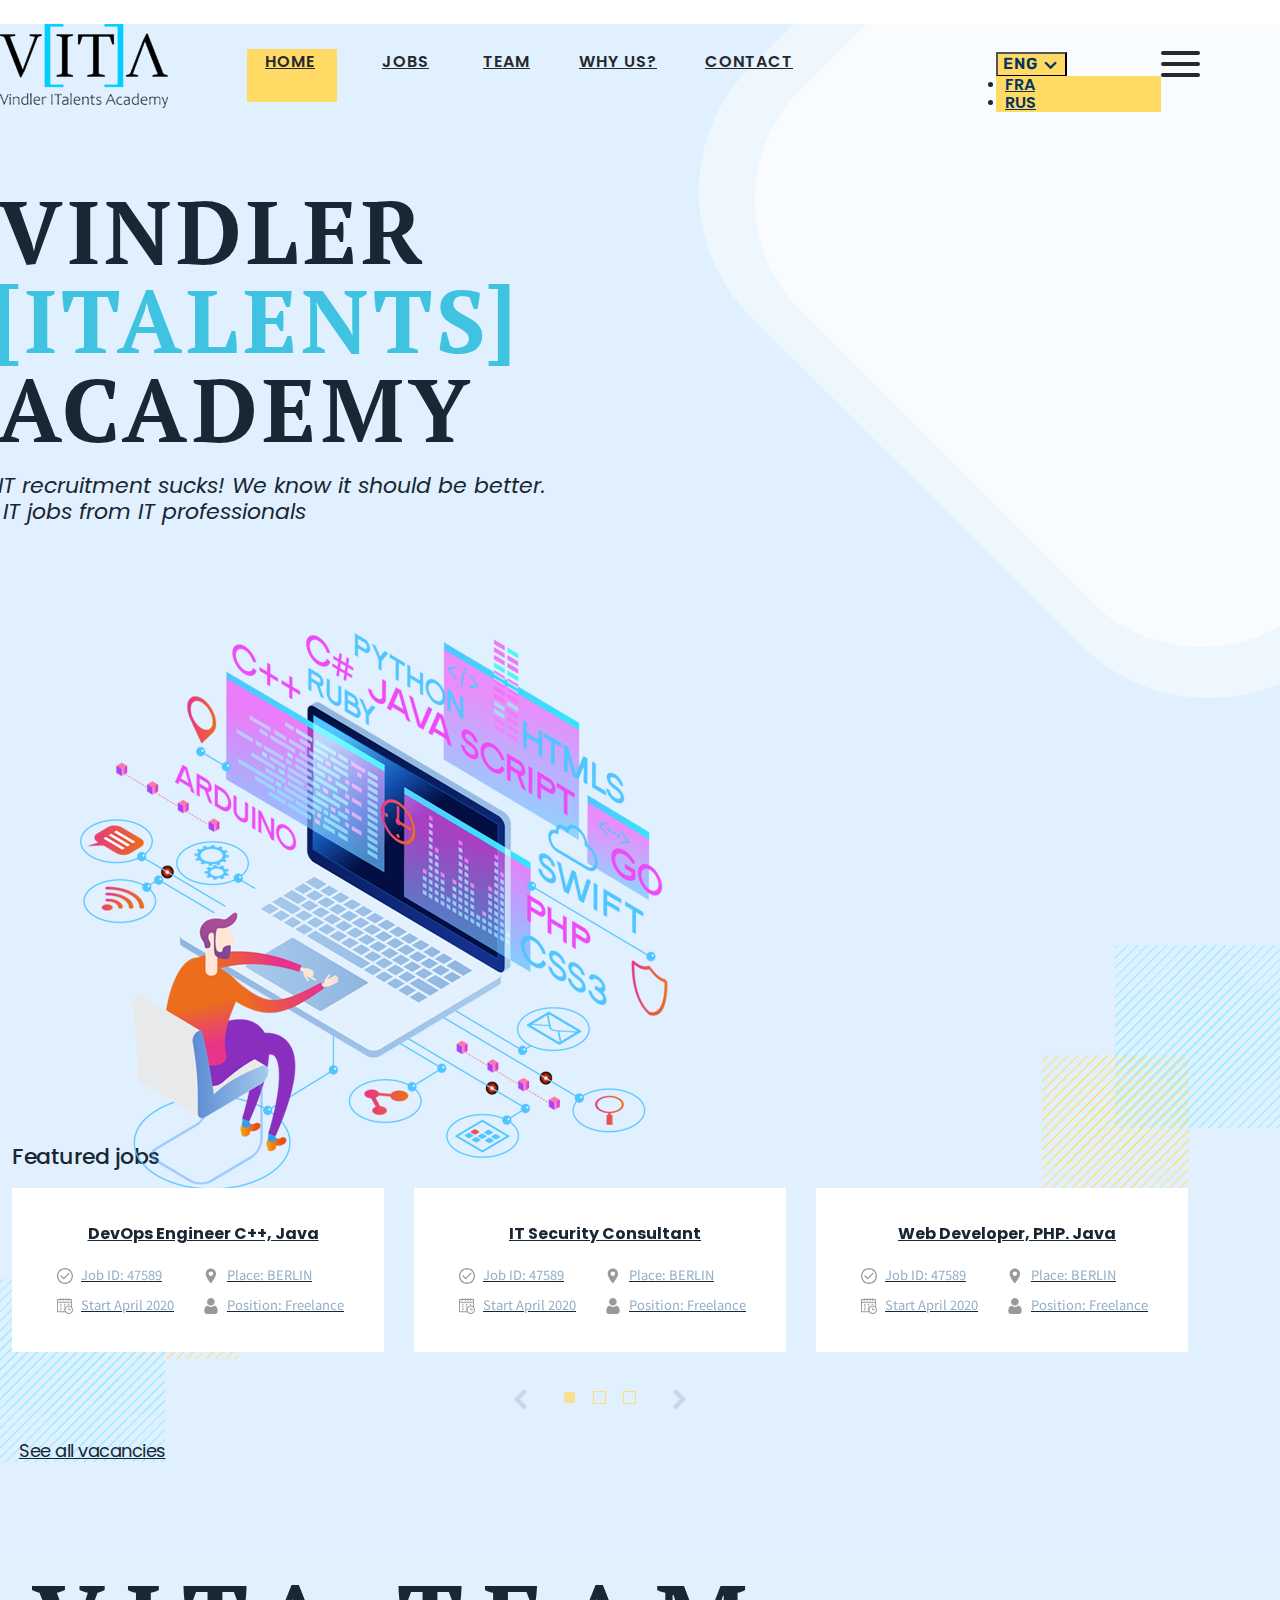
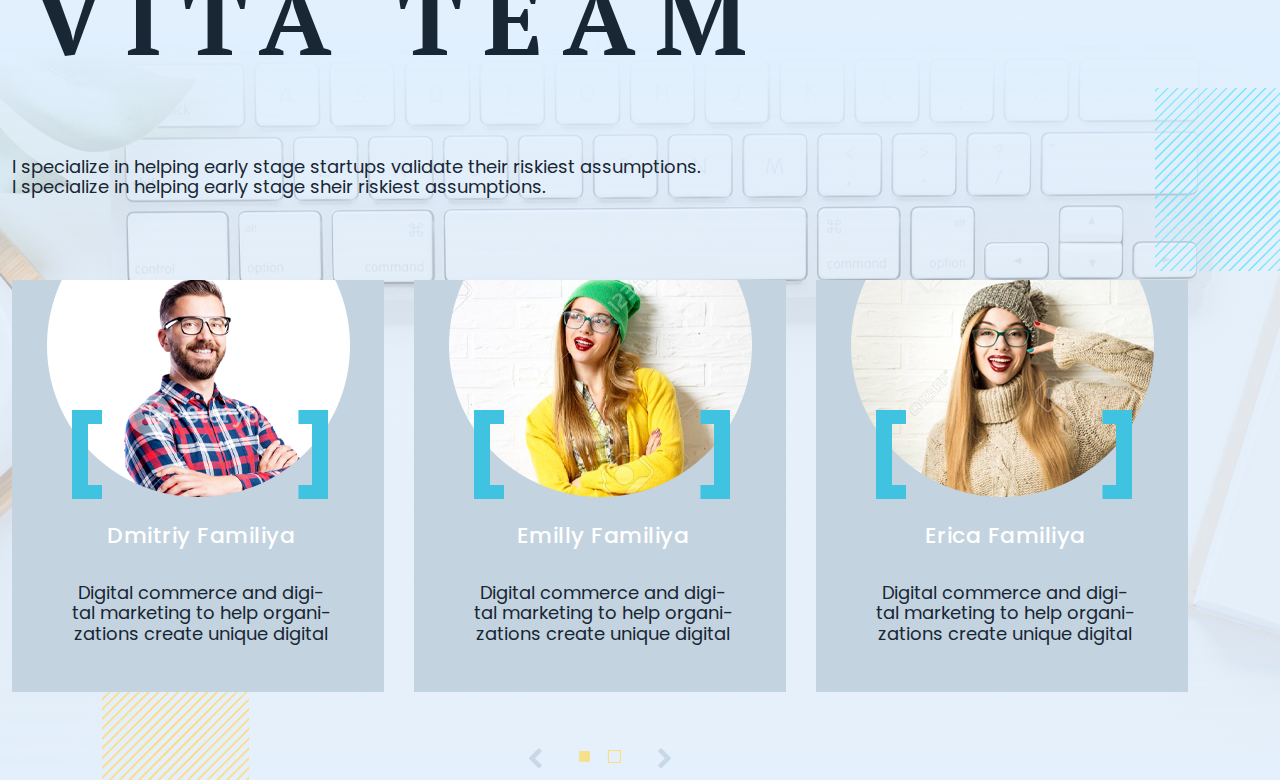
<file: index.html>
<!DOCTYPE html>
<html lang="en">
<head>
    <meta charset="utf-8">
    <meta http-equiv="X-UA-Compatible" content="IE=edge">
    <title>Vita</title>
    <meta name="viewport" content="width=device-width, initial-scale=1">
	<link rel="stylesheet" href="https://maxcdn.bootstrapcdn.com/bootstrap/3.3.6/css/bootstrap.min.css" integrity="sha384-1q8mTJOASx8j1Au+a5WDVnPi2lkFfwwEAa8hDDdjZlpLegxhjVME1fgjWPGmkzs7" crossorigin="anonymous">
    <link rel="stylesheet" href="assets/css/normalize.css">
	<link href="https://fonts.googleapis.com/css2?family=PT+Serif:wght@700&family=Poppins:wght@500&family=Rubik&display=swap&family=Noto+Sans+JP:wght@300&display=swap" rel="stylesheet">
	<link rel="stylesheet" href="assets/css/main.css">
	<link rel="stylesheet" href="https://stackpath.bootstrapcdn.com/font-awesome/4.7.0/css/font-awesome.min.css">
	<link rel="stylesheet" type="text/css" href="assets/slick/slick.css"/>
	<link rel="stylesheet" type="text/css" href="assets/slick/slick-theme.css"/>
	<script src="https://cdnjs.cloudflare.com/ajax/libs/jquery/3.5.0/jquery.min.js"></script>
	<script src="assets/slick/slick.min.js"></script>
	<script src="https://cdnjs.cloudflare.com/ajax/libs/twitter-bootstrap/4.4.0/js/bootstrap.bundle.min.js"></script>
</head>
<body>
<!-- begin wrapper -->
<div class="wrapper">
	<!-- begin content -->
	<div class="container-fluid vindler">
		<div class="container">
			<!-- begin header -->
			<header class="header">
				<!-- begin container-fluid_header -->
				<!-- begin header__side -->
				<div class="header__side">
					<a href="index.html" class="logo header__logo" title="На Главную">
						<img src="assets/img/logo.png" alt="Vita">
					</a>
						<nav class="nav-list">
							<a class="active" href="#">HOME</a>
							<a href="#">JOBS</a>
							<a href="#">TEAM</a>
							<a href="#">WHY US?</a>
							<a href="#">CONTACT</a>
						</nav>
				</div>
				<!-- end header__side -->
				<!-- begin header__side -->
				<div class="header__side header__side_right">
				  <div class="btn-group">
					<button type="button" data-toggle="dropdown" class="btn btn-link dropdown-toggle">ENG<i class="fa fa-angle-down"></i>
					</button>
					<!-- Выпадающее меню -->
					<ul class="dropdown-menu">
					  <!-- Пункты меню -->
					  <li><a href="#">FRA</a></li>
					  <li><a href="#">RUS</a></li>
					</ul>
				  </div>
				  <nav>
				  <div id="menuToggle">
					<input type="checkbox" />
					<span></span>
					<span></span>
					<span></span>
					<div id="menu">
					<div  class="menu-header">
						<p>Menu</p>
						<hr>
					</div>
					 <ul>
					  <li><a class="active" href="#">Home</a></li>
					  <li><a href="#">Jobs</a></li>
					  <li><a href="#">Team</a></li>
					  <li><a href="#">Why us?</a></li>
					  <li><a href="#">Contact</a></li>
					</ul>
					</div>
				  </div>
				</nav>
			</div>
				<!-- end container-fluid_header -->
			</header>
			<!-- end header -->
			<div class="row align-items-center">
				<div class="col-lg-6">
					<div class="header-container">
						<h1>Vindler<br><span>italents</span> <br>Academy</h1>
						<p id="prob">IT recruitment sucks! We know it should be better.<br /><span class="aditional">IT jobs from IT professionals</span></p>
					</div>
				</div>
				<div class="col-lg-6 d-none d-lg-block"><img alt="" class="img-absolute" src="assets/img/image1.png"></div>
			</div>
			<!-- begin carousel-wrapper -->
			<div class="carousel-wrapper">
				<div class="row">
					<div class="carousel-title">Featured jobs</div>
					<!-- begin carousel -->
					<div class="carousel" id="carousel">
						<!-- begin job -->
						<div class="job">
							<div class="job_preview-wrapper">
								<a href="#" class="preview job_preview">
										<h4 class="preview_title">DevOps Engineer C++, Java</h4>
										<div class="preview_info">
											<div><img alt="" src="assets/img/check-mark.svg">Job ID: 47589</div>
											<div><img alt="" src="assets/img/gps.svg">Place: BERLIN</div>
											<div><img alt="" src="assets/img/calendar.svg">Start April 2020</div>
											<div><img alt="" src="assets/img/user-4.svg">Position: Freelance</div>
										</div>
								</a>
							</div>
						</div>
						<!-- end job -->
						<!-- begin job -->
						<div class="job">
							<div class="job_preview-wrapper">
								<a href="#" class="preview job_preview">
										<h4 class="preview_title">IT Security Consultant</h4>
										<div class="preview_info">
											<div><img alt="" src="assets/img/check-mark.svg">Job ID: 47589</div>
											<div><img alt="" src="assets/img/gps.svg">Place: BERLIN</div>
											<div><img alt="" src="assets/img/calendar.svg">Start April 2020</div>
											<div><img alt="" src="assets/img/user-4.svg">Position: Freelance</div>
										</div>
								</a>
							</div>
						</div>
						<!-- end job -->
						<!-- begin job -->
						<div class="job">
							<div class="job_preview-wrapper">
								<a href="#" class="preview job_preview">
										<h4 class="preview_title">Web Developer, PHP. Java</h4>
										<div class="preview_info">
											<div><img alt="" src="assets/img/check-mark.svg">Job ID: 47589</div>
											<div><img alt="" src="assets/img/gps.svg">Place: BERLIN</div>
											<div><img alt="" src="assets/img/calendar.svg">Start April 2020</div>
											<div><img alt="" src="assets/img/user-4.svg">Position: Freelance</div>
										</div>
								</a>
							</div>
						</div>
						<!-- end job -->
						<!-- begin job -->
						<div class="job">
							<div class="job_preview-wrapper">
								<a href="#" class="preview job_preview">
										<h4 class="preview_title">Senior PHP Developer</h4>
										<div class="preview_info">
											<div><img alt="" src="assets/img/check-mark.svg">Job ID: 47589</div>
											<div><img alt="" src="assets/img/gps.svg">Place: BERLIN</div>
											<div><img alt="" src="assets/img/calendar.svg">Start April 2020</div>
											<div><img alt="" src="assets/img/user-4.svg">Position: Freelance</div>
										</div>
								</a>
							</div>
						</div>
						<!-- end job -->
						<!-- begin job -->
						<div class="job">
							<div class="job_preview-wrapper">
								<a href="#" class="preview job_preview">
										<h4 class="preview_title">IT Security Consultant</h4>
										<div class="preview_info">
											<div><img alt="" src="assets/img/check-mark.svg">Job ID: 47589</div>
											<div><img alt="" src="assets/img/gps.svg">Place: BERLIN</div>
											<div><img alt="" src="assets/img/calendar.svg">Start April 2020</div>
											<div><img alt="" src="assets/img/user-4.svg">Position: Freelance</div>
										</div>
								</a>
							</div>
						</div>
						<!-- end job -->
						<!-- begin job -->
						<div class="job">
							<div class="job_preview-wrapper">
								<a href="#" class="preview job_preview">
										<h4 class="preview_title">IT Security Consultant</h4>
										<div class="preview_info">
											<div><img alt="" src="assets/img/check-mark.svg">Job ID: 47589</div>
											<div><img alt="" src="assets/img/gps.svg">Place: BERLIN</div>
											<div><img alt="" src="assets/img/calendar.svg">Start April 2020</div>
											<div><img alt="" src="assets/img/user-4.svg">Position: Freelance</div>
										</div>
								</a>
							</div>
						</div>
						<!-- end job -->
						<!-- begin job -->
						<div class="job">
							<div class="job_preview-wrapper">
								<a href="#" class="preview job_preview">
										<h4 class="preview_title">Web Developer, PHP. Java</h4>
										<div class="preview_info">
											<div><img alt="" src="assets/img/check-mark.svg">Job ID: 47589</div>
											<div><img alt="" src="assets/img/gps.svg">Place: BERLIN</div>
											<div><img alt="" src="assets/img/calendar.svg">Start April 2020</div>
											<div><img alt="" src="assets/img/user-4.svg">Position: Freelance</div>
										</div>
								</a>
							</div>
						</div>
						<!-- end job -->
						<!-- begin job -->
						<div class="job">
							<div class="job_preview-wrapper">
								<a href="#" class="preview job_preview">
									<h4 class="preview_title">Senior PHP Developer</h4>
									<div class="preview_info">
										<div><img alt="" src="assets/img/check-mark.svg">Job ID: 47589</div>
										<div><img alt="" src="assets/img/gps.svg">Place: BERLIN</div>
										<div><img alt="" src="assets/img/calendar.svg">Start April 2020</div>
										<div><img alt="" src="assets/img/user-4.svg">Position: Freelance</div>
									</div>
								</a>
							</div>
						</div>
						<!-- end job -->
					</div>
					<div class="arrows-dots position-vindler"><div class="dots"></div></div>
					<!-- end carousel -->
					<div class="text-center font-l"><a href="#">See all vacancies</a></div>
				</div>
			</div>
			<!-- end carousel-wrapper -->
		</div>
	</div>
	<!-- end fluid -->
	<!-- end container -->
	<div class="container-fluid team">
		<div class="container">
			<!-- begin team-wrapper -->
			<div class="carousel-wrapper">
				<div class="row">
					<div class="team-info text-center">
					<h2>VITA TEAM</h2>
					<p>I specialize in helping early stage startups validate their riskiest assumptions.<br />I specialize in helping early stage sheir riskiest assumptions.</p>
					</div>
					<!-- begin carousel -->
					<div class="carousel" id="carousel-team">
						<!-- begin team -->
						<div class="team">
							<div class="team_preview-wrapper">
								<img alt="" src="assets/img/team1.png" class="mx-auto">
								<h4 class="preview_title name">Dmitriy Familiya</h4>
								<div class="preview_info"><p>Digital commerce and digi-<br/>tal marketing to help organi-<br/>zations create unique digital</p></div>
								<a href="#" class="see_profile">See profile</a>
								<div class="overlay"></div>
							</div>
						</div>
						<!-- end team -->
						<!-- begin team -->
						<div class="team">
							<div class="team_preview-wrapper">
								<img alt="" src="assets/img/team2.png" class="mx-auto">
								<h4 class="preview_title name">Emilly Familiya</h4>
								<div class="preview_info"><p>Digital commerce and digi-<br/>tal marketing to help organi-<br/>zations create unique digital</p></div>
								<a href="#" class="see_profile">See profile</a>
								<div class="overlay"></div>
							</div>
						</div>
						<!-- end team -->
						<!-- begin team -->
						<div class="team">
							<div class="team_preview-wrapper">
								<img alt="" src="assets/img/team3.png" class="mx-auto">
								<h4 class="preview_title name">Erica Familiya</h4>
								<div class="preview_info"><p>Digital commerce and digi-<br/>tal marketing to help organi-<br/>zations create unique digital</p></div>
								<a href="#" class="see_profile">See profile</a>
								<div class="overlay"></div>
							</div>
						</div>
						<!-- end team -->
						<!-- begin team -->
						<div class="team">
							<div class="team_preview-wrapper">
								<img alt="" src="assets/img/team1.png" class="mx-auto">
								<h4 class="preview_title name">Dmitriy Familiya</h4>
								<div class="preview_info"><p>Digital commerce and digi-<br/>tal marketing to help organi-<br/>zations create unique digital</p></div>
								<a href="#" class="see_profile">See profile</a>
								<div class="overlay"></div>
							</div>
						</div>
						<!-- end team -->
						<!-- begin team -->
						<div class="team">
							<div class="team_preview-wrapper">
								<img alt="" src="assets/img/team2.png" class="mx-auto">
								<h4 class="preview_title name">Emilly Familiya</h4>
								<div class="preview_info"><p>Digital commerce and digi-<br/>tal marketing to help organi-<br/>zations create unique digital</p></div>
								<a href="#" class="see_profile">See profile</a>
								<div class="overlay"></div>
							</div>
						</div>
						<!-- end team -->
						<!-- begin team -->
						<div class="team">
							<div class="team_preview-wrapper">
								<img alt="" src="assets/img/team3.png" class="mx-auto">
								<h4 class="preview_title name">Erica Familiya</h4>
								<div class="preview_info"><p>Digital commerce and digi-<br/>tal marketing to help organi-<br/>zations create unique digital</p></div>
								<a href="#" class="see_profile">See profile</a>
								<div class="overlay"></div>
							</div>
						</div>
						<!-- end team -->
					</div>
					<div class="arrows-dots position-team"><div class="dots-team"></div></div>
					<!-- end carousel -->
				</div>
			</div>
			<!-- end carousel-wrapper -->
		</div>
		<!-- end container -->
	</div>
	<!-- end team-wrapper -->
	<!-- begin footer -->
	<!-- end footer -->
	<!-- end content -->
</div>
<!-- end wrapper -->
<script src="assets/js/main.js"></script>
</body>
</html>
</file>
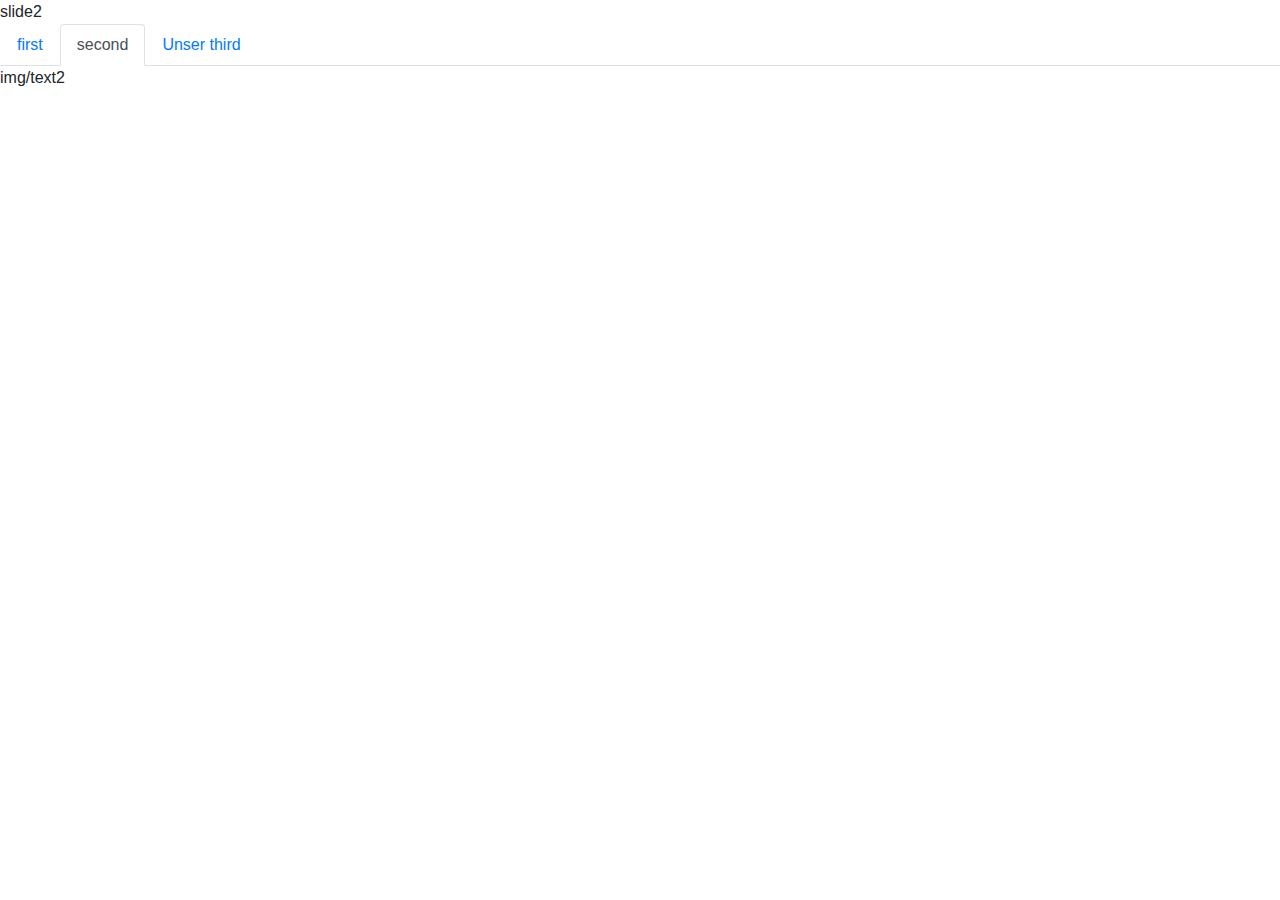
<file: tabs/index.html>
<!DOCTYPE html>
<html>
<head>
  <title>My First HTML</title>
  <meta charset="UTF-8">
 <link rel="stylesheet" href="https://stackpath.bootstrapcdn.com/bootstrap/4.3.1/css/bootstrap.min.css" integrity="sha384-ggOyR0iXCbMQv3Xipma34MD+dH/1fQ784/j6cY/iJTQUOhcWr7x9JvoRxT2MZw1T" crossorigin="anonymous">
<script src="https://code.jquery.com/jquery-3.3.1.slim.min.js" integrity="sha384-q8i/X+965DzO0rT7abK41JStQIAqVgRVzpbzo5smXKp4YfRvH+8abtTE1Pi6jizo" crossorigin="anonymous"></script>
<script src="https://cdnjs.cloudflare.com/ajax/libs/popper.js/1.14.7/umd/popper.min.js" integrity="sha384-UO2eT0CpHqdSJQ6hJty5KVphtPhzWj9WO1clHTMGa3JDZwrnQq4sF86dIHNDz0W1" crossorigin="anonymous"></script>
<script src="https://stackpath.bootstrapcdn.com/bootstrap/4.3.1/js/bootstrap.min.js" integrity="sha384-JjSmVgyd0p3pXB1rRibZUAYoIIy6OrQ6VrjIEaFf/nJGzIxFDsf4x0xIM+B07jRM" crossorigin="anonymous"></script><div class="B">
<body>    
	<div class="container1">

        <div class="tab-content" id="ueberTabA">
            <div class="tab-pane fade" id="panel_a_first" role="tabpanel" aria-labelledby="first-tab">
                slide1
            </div>
            <div class="tab-pane fade show active" id="panel_a_second" role="tabpanel" aria-labelledby="second-tab">
                slide2
            </div>
            <div class="tab-pane fade" id="panel_a_third" role="tabpanel" aria-labelledby="third-tab">
                slide3
            </div>
        </div>
    </div>

<div class="container2">
    <ul class="nav nav-tabs" id="ueberTab" role="tablist">
        <li class="nav-item"><a class="nav-link" id="first-tab" data-target="#panel_b_first" data-secondary="#panel_a_first" data-toggle="tab" href="#first" role="tab" aria-controls="first" aria-selected="false">first</a></li>
        <li class="nav-item"><a class="nav-link active" id="second-tab" data-target="#panel_b_second" data-secondary="#panel_a_second" data-toggle="tab" href="#second" role="tab" aria-controls="second" aria-selected="true">second</a></li>
        <li class="nav-item"><a class="nav-link" id="third-tab" data-target="#panel_b_thrid" data-secondary="#panel_a_third" data-toggle="tab" href="#third" role="tab" aria-controls="third" aria-selected="false">Unser third</a></li>
    </ul>
    <div class="tab-content" id="ueberTabB">
        <div class="tab-pane fade" id="panel_b_first" role="tabpanel" aria-labelledby="first-tab">
            img/text1
        </div>
        <div class="tab-pane fade show active" id="panel_b_second" role="tabpanel" aria-labelledby="second-tab">
            img/text2
        </div>
        <div class="tab-pane fade" id="panel_b_thrid" role="tabpanel" aria-labelledby="third-tab">
            img/text3
        </div>
    </div>
</div>
  <script src="index.js"></script>
</body>
</html>
</file>
<file: assets/css/main.css>
body,a{
	color: #192633;
	font-family: 'Poppins', sans-serif;
}
h1,h2,h3,h4,h5,h6{
    font-family: 'PT Serif', serif;
}
.header{
    margin-top: 24px;
	display: flex;
    justify-content: space-between;
}
.wrapper{
	background-color: #e1f0fe;
}
@media (min-width: 1200px){
.container {
    width: 1200px;
}
}
.vindler{
	background: url(../img/rectangle-back2.png) 100% 78% no-repeat, url(../img/rectangle-back3.png) 0 100% no-repeat, url(../img/rectangle-back1.png) 125% 0 no-repeat;
}
.slick img{height:100%;}
#menuToggle
{
  display: block;
  position: relative;
  top: 5px;
  left: 0px;
  z-index: 1;
  -webkit-user-select: none;
  user-select: none;
}
#menuToggle a
{
  text-decoration: none;
  color: #232323;
  transition: color 0.3s ease;
}
#menuToggle input
{
  display: block;
  width: 40px;
  height: 32px;
  position: absolute;
  top: -7px;
  left: -5px;
  cursor: pointer;
  opacity: 0; 
  z-index: 2; 
  -webkit-touch-callout: none;
}
.menu-header{
	display: none;
}
#menuToggle span
{
display: block;
    width: 39px;
    height: 4px;
    margin-bottom: 7px;
    position: relative;
    background: #26282b;
    border-radius: 3px;
    z-index: 1;
    transform-origin: 4px 0px;
    transition: transform 0.5s cubic-bezier(0.77,0.2,0.05,1.0),
 background 0.5s cubic-bezier(0.77,0.2,0.05,1.0),
 opacity 0.55s ease;
}
#menuToggle span:first-child
{
  transform-origin: 0% 0%;
}
#menuToggle span:nth-last-child(2)
{
  transform-origin: 0% 100%;
}
#menuToggle input:checked ~ span
{
  opacity: 1;
  transform: rotate(45deg) translate(-2px, -1px);
  background: #232323;
}
#menuToggle input:checked ~ span:nth-last-child(3)
{
  opacity: 0;
  transform: rotate(0deg) scale(0.2, 0.2);
}
#menuToggle input:checked ~ span:nth-last-child(2)
{
  transform: rotate(-45deg) translate(0, -1px);
}
#menu
{
  opacity: 0;
  position: absolute;
  width: 0px;
	padding-bottom: 10px;
    padding: 15px;
  background: #ffdb66;
  -webkit-font-smoothing: antialiased;
  transform: translate(-120%, 0);
  transition: width 0.5s,opacity 0.5s, transform 0.5s cubic-bezier(0.77,0.2,0.05,1.0);
}
#menu .active,#menu a:hover{color:#3fc3e1;}
#menu ul{list-style-type: none;padding-left: 0;}
#menu li
{
    margin: 7px 0;
}
#menu a{
    font-size: 16px;
    -webkit-transition: all 0.5s linear;
    -o-transition: all 0.5s linear;
    transition: all 0.5s linear;
  text-transform: uppercase;
}
#menuToggle input:checked ~ #menu
{
  width: 185px;
  transform: translate(-86%, 0);
  transition: width 0.5s,opacity 0.5s, transform 0.5s cubic-bezier(0.77,0.2,0.05,1.0);
  opacity: 1;
}
.header__side_right{
    margin-top: 22px;
    position: relative;
}
.bar_link>div{
    width: 38px;
    border-radius: 20px;
    height: 4px;
    background-color: black;
    margin: 6px 0;
}
.nav-list a{
	list-style-type: none;
	padding: 4px 22px 5px 18px;
	font-weight: 600;
	letter-spacing: 1px;
}
.nav-list a:nth-child(1){
    margin-left: 79px;
}
.nav-list a:nth-child(2){
    margin-left: 27px;
}
.nav-list a:nth-child(3){
    margin-left: 14px;
}
.nav-list a:nth-child(4){
    margin-left: 9px;
}
.nav-list a:nth-child(5){
    margin-left: 8px;
}
.nav-list .active,.nav-list a:hover{
    background-color: #ffdb66;
}
.nav-list a{
	color: #26282b;
	font-size: 16px;
}
.nav-list{
	list-style-type: none;
	margin: 0;
	display: flex;
	max-height: 53px;
	padding-top: 25px;
}
.header__side{
	display: flex;
}
.header__side_right {
    justify-content: space-between;
	font-family: 'Rubik', sans-serif;
}

.header__side_right .btn.btn-link {
    background-color: #ffdb66;
    padding: 0.5px 7px 0px 5px;
	min-width: 65px;
    display: flex;
    letter-spacing: 1px;
    color: #07335d;
    font-weight: 600;
    margin-right: 94px;
    margin-top: 6px;
}

.header__side_right .fa {
    font-size: 20px;
    margin-left: 6px;
    font-weight: 600;
}
.header__side_right .btn.btn-link:hover,.header__side_right .btn.btn-link:focus{
	text-decoration:none;
}
.header__side_right .dropdown-menu a{
	color: #07335d;
    padding: 0px;
    padding-top: 2px;
	font-weight:600;
}
.header__side_right .dropdown-menu a:hover{
	background-color:transparent;
	color: #3fc3e1;
}
.header__side_right .dropdown-menu{
    padding: 0px 9px;
    min-width: 65px;
    background-color: rgb(255, 219, 102);
    border: none;
    border-radius: 0;
    margin: 0;
    box-shadow: none;
    margin-top: -1px;
}
.header-container h1 span{
    color: #3fc3e1;
    padding: 0 30px;
    letter-spacing: 4.5px;
    margin-left: -3.5px;
    position: relative;
}
.header-container h1 span:before{
	position: absolute;
    content: '[';
    color: #3fc3e1;
    font-size: 89px;
    text-transform: uppercase;
    left: -3px;
    top: 7px;
}
.header-container h1 span:after{
    position: absolute;
    content: ']';
    color: #3fc3e1;
    font-size: 89px;
    text-transform: uppercase;
    right: 0;
    top: 7px;
}
.header-container .aditional{
	margin-left: 5px;
}
.header-container > p{
    font-family: 'Poppins', sans-serif;
    font-size: 22px;
    max-width: 610px;
    margin-top: 20px;
    margin-bottom: 60px;
    font-style: italic;
    margin-left: -2px;
}
.header-container h1{
    margin: 74px 0px 0px 0px;
    font-size: 89px;
    text-transform: uppercase;
    line-height: 1;
    letter-spacing: 4.5px;
    margin-left: -3px;
}
.arrows-dots{
    position: relative;
    display: flex;
    justify-content: center;
    align-items: center;
    margin-top: 45px;
}
.arrows-dots .slick-dots{
    position: static;
}
.carousel-wrapper{
    margin: 0px 12px;
}
.img-absolute{
    position: absolute;
    top: 49px;
    left: 80px;
}
.carousel-title{
	font-size: 22px;
    font-family: 'Poppins', sans-serif;
    font-weight: 500;
    letter-spacing: -0.5px;
}
.job_preview-wrapper{
    padding: 16px 35px 24px 45px;
    background-color: #fff;
}
.slick-dotted.slick-slider{
    margin-top: 18px;
}
.job_preview-wrapper:hover{
    background-color: #ffdb66;
}
.preview_title{
	font-family: 'Poppins', sans-serif;
    font-weight: 700;
    text-align: center;
    margin-bottom: 25px;
	color: #192633;
}
.preview_info{
    display: flex;
    flex-wrap: wrap;
	font-family: 'Noto Sans JP', sans-serif;
	color: #94afc7;
}
.preview_info>div{
	display: inline-flex;
	display: -webkit-inline-box;
	flex-basis:50%;
	margin-bottom: 14px;
	font-size: 13px;
}
.preview_info img{
    max-width: 16px;
    margin-right: 8px;
	filter: invert(0.6);
}
.job_preview-wrapper:hover img{
	filter: none;
}
.job_preview-wrapper:hover .preview_info{
	color: black;
	font-weight: 600;
}
.slick-slide{
    margin: 0 15px;
 }
.carousel .slick-list{
    margin: 0 -15px;
 }
.arrows-dots .slick-dots li.slick-active button:before{
	content: '■';
	color: #ffdb66;
}
.arrows-dots .slick-dots li button:before{
	content: '□';
	color: #ffdb66;
	font-size: 22px;
	opacity:1;
}
.preview_title:hover{
outline: 0;
outline-color: transparent;
outline-width: 0;
outline-style: none;
box-shadow: 0 0 0 0 rgba(0,123,255,0);
text-decoration: none;
}
a.active.focus,
a.active:focus,
a.focus,
a:active.focus,
a:active:focus,
a:focus,
button.active.focus,
button.active:focus,
button.focus,
button:active.focus,
button:active:focus,
button:focus,
.btn.active.focus,
.btn.active:focus,
.btn.focus,
.btn:active.focus,
.btn:active:focus,
.btn:focus {
outline: 0;
outline-color: transparent;
outline-width: 0;
outline-style: none;
box-shadow: 0 0 0 0 rgba(0,123,255,0);
text-decoration: none;
}
.arrows-dots .slick-arrow{
	position: relative;
}
.arrows-dots .slick-arrow:before{
    color: #c1d1de;
}
.arrows-dots .slick-prev::before{
	content: "\f053";
}
.arrows-dots .slick-next::before{
	content: "\f054";
}
.arrows-dots .slick-prev:before {
    content: "";
    font-family: 'FontAwesome';
    font-size: 22px;
}
.arrows-dots .slick-next:before {
    content: "";
    font-family: 'FontAwesome';
    font-size: 22px;
}
.arrows-dots .slick-dots{
    top: -17px;
    position: relative;
}
.arrows-dots .slick-arrow:hover:before {
	color:#ffdb66;
}
.font-l{
	font-size: 18px;
    margin-top: 19.5px;
    letter-spacing: -0.5px;
    margin-left: 7px;
}
.team-info h2{
	font-size: 99px;
    letter-spacing: 20px;
    margin-top: 99px;
    margin-left: 20px;
}
.team-info p{
	font-size: 18px;
    margin-top: 16px;
}
.team{
    background: url(../img/rec22.png) 100% 20% no-repeat,url(../img/rec21.png) 9% 106% no-repeat,url(../img/sloi2bg1.png) center 76px;
    z-index: 99;
}
#carousel-team{
	margin-top: 82px;
}
.see_profile{
    text-transform: uppercase;
    display: none;
    position: absolute;
    top: 43%;
    left: 34%;
    font-weight: 500;
    font-size: 18px;
    color: #3fc3e1;
    z-index: 2;
    letter-spacing: 1.7px;
}
.position-team{
    margin-top: 64px;
}
.see_profile:hover{color: #3fc3e1;}
.mx-auto{
	margin: 0 auto;
}
.team_preview-wrapper{
	background-color: #c3d3e0;
	position: relative;
    padding-bottom: 29px;
}
.team_preview-wrapper .preview_info{
    font-family: 'Poppins', sans-serif;
	text-align: center;
	font-size: 18px;
	color: #192633;
    margin-left: 6px;
}
.overlay{
    position: absolute;
    top: 0;
    left: 0;
    width: 100%;
    height: 100%;
}
.team_preview-wrapper:hover .overlay{
	background-color: #1a2835;
	z-index:1;
	opacity: 0.7;
}
.team_preview-wrapper:hover .see_profile{
	display: block;
}
.name{
    font-size: 22px;
    color: #fff;
    margin-top: 26px;
    font-weight: 500;
    letter-spacing: 0.5px;
    margin-left: 6px;
	margin-bottom: 16.5px;
}
.team_preview-wrapper p{
    width: 100%;
}
.team_preview-wrapper:before,.team_preview-wrapper:after{
	position: absolute;
	color: #3fc3e1;
    font-size: 79px;
    text-transform: uppercase;
	font-weight: 900;
	top: 129px;
	z-index:2;
}
.team_preview-wrapper:before{  
    content: '[';
    left: 53px; 
}
.team_preview-wrapper:after{
    content: ']';
    right: 48px;
}
.menuToggle{
	display:none;
}
@media only screen and (max-width: 1024px) {
.nav-list{display:none;}
.see_profile{left: 43%;}
}
@media only screen and (max-width: 1336px) {
.img-absolute{position:relative;}
}
@media(max-width: 700px) {
.team_preview-wrapper::before, .team_preview-wrapper:after {
    top: 125px;
    font-size: 60px!important;
}
}
@media(max-width: 600px) {
.team_preview-wrapper::before, .team_preview-wrapper:after {top: 90px!important;font-size: 50px!important;}
.team_preview-wrapper{margin:0!important;}
.font-l{font-size: 19px!important;}
.header-container h1{font-size: 34px;}
.header-container > p{margin-left: 0px!important;}
.header__logo{margin-left: 0px!important;margin-right: 20px;}
.header__side{display:inline-block!important;}
.job_preview-wrapper{margin-right: 0px!important;padding: 16px 0px 24px 0px!important;}
.preview_info{display: inline-block;}
.preview_title{font-size: 24px!important;}
.header__side_right .dropdown-toggle{margin: 0!important;}
.slick-next{right: -15px!important;}
.slick-prev{left: -15px!important;}
.see_profile{top: 27%!important;left: 33%!important;}
#menuToggle{top: 80px!important;}
.preview_info>div{font-size: 16px!important;}
}
@media(max-width: 375px) {
.see_profile{top: 33%!important;left: 28%!important;}
}
@media(max-width: 480px) {#menuToggle input:checked ~ #menu{width: 65%;transform: translate(-75%, 0);}}
@media only screen and (max-width: 768px) {
	#carousel .slick-list{padding:0 14% 0 0!important;margin:0!important;}
	.header__logo{margin-left: 26px;margin-top: -10px;}
	.header__side_right .btn.btn-link{margin-top: 0px;}
	.header-container h1{margin-top:54px;text-align: center;margin-left: -7px;}
	.header-container h1 span:before{left: -13px;}
	.header-container h1 span:after{right: -23px;}
	.header-container > p{margin-top: 28px;margin-left: 35px;text-align: center;letter-spacing: 1px;}
	.header-container .aditional{margin-left: -4px;}
	.vindler{background: url(../img/rectangle-back2.png) 110% 54% no-repeat;}
	.d-none{display: none;}
	.vindler .carousel-wrapper{margin: 0;margin-left: 37px;}
	.carousel-title{letter-spacing: 0.5px;}
	.preview_title{font-size: 28px;margin-top: 24px;letter-spacing: -0.12px;}
	.preview_info{font-family: 'Poppins', sans-serif;margin-top: 38px;margin-left: 10px;}
	.job_preview-wrapper{padding-bottom: 40px;margin-right: 32px;}
	.preview_info img{max-width: 24px;margin-right: 13px;}
	.preview_info>div{font-size: 20px;margin-bottom: 20px;}
	.arrows-dots{margin-top: 52px;}
	.font-l{margin-left: 0px;width: 91%;font-size: 23px;margin-top: 40px;font-style: italic;}
	.font-l a{padding: 15px;background-color: #ffdb66;padding-right: 40px;border-radius: 19px;position:relative;}
	.font-l a::after{content: '\27A1';position: absolute;right: 10px;top: 16px;}
	.team-info h2{font-size: 88px;letter-spacing: 9px;margin-top: 91px;margin-left: 0px;}
	.team-info p{font-size: 22px;}
	#carousel-team{margin-top: 44px;}
	#carousel-team .slick-list {padding: 0 20% 0 0!important;}
	#carousel-team .slick-slide img{width: 82%;}
	.team_preview-wrapper{margin-left: 64px;margin-right: 20px;}
	.team_preview-wrapper:after{right: 65px;}
	.team_preview-wrapper:before, .team_preview-wrapper:after{top: 165px;font-size: 103px;}
	.team_preview-wrapper:before{left: 67px;}
	.name{font-size: 29px;margin-top: 32px;letter-spacing: 1px;}
	.team_preview-wrapper .preview_info{font-size: 21px;margin-left: 0px;margin-top: 23px;}
	.position-team{margin-top: 90px;}
	.see_profile{top: 45%;left: 38%;}
	.team{background: url(../img/rec21.png) 0% 72% no-repeat;}
	.header__side_right hr{margin-top: 25px;height: 2px;width: 88%;margin-left: 23px;background-color: #ecc341;display: inline-block;border: 1px solid red;}
	#menuToggle{position: fixed;top: 50px;left: auto;right: 29px;}
	#menuToggle input:checked ~ #menu{transform: translate(-84%, 0);position: fixed;top: 0;height:100%;width:59%;overflow-y:scroll;}
	.header__side_right > nav{position: relative;}
	.menu-header{display:block;font-size: 30px;margin-top: 60px;}
	.menu-header p{margin-left: 37px;}
	#menu{padding:0;}
	#menu li a{display: block;padding: 17px 0;text-align:center;    margin: 36px 0;}
	#menu li:hover,#menu li .active{background-color: white;}
	#menu a{font-size: 28px;text-transform: none;}
	#menu ul{margin-top: 4px;}
}
</file>
